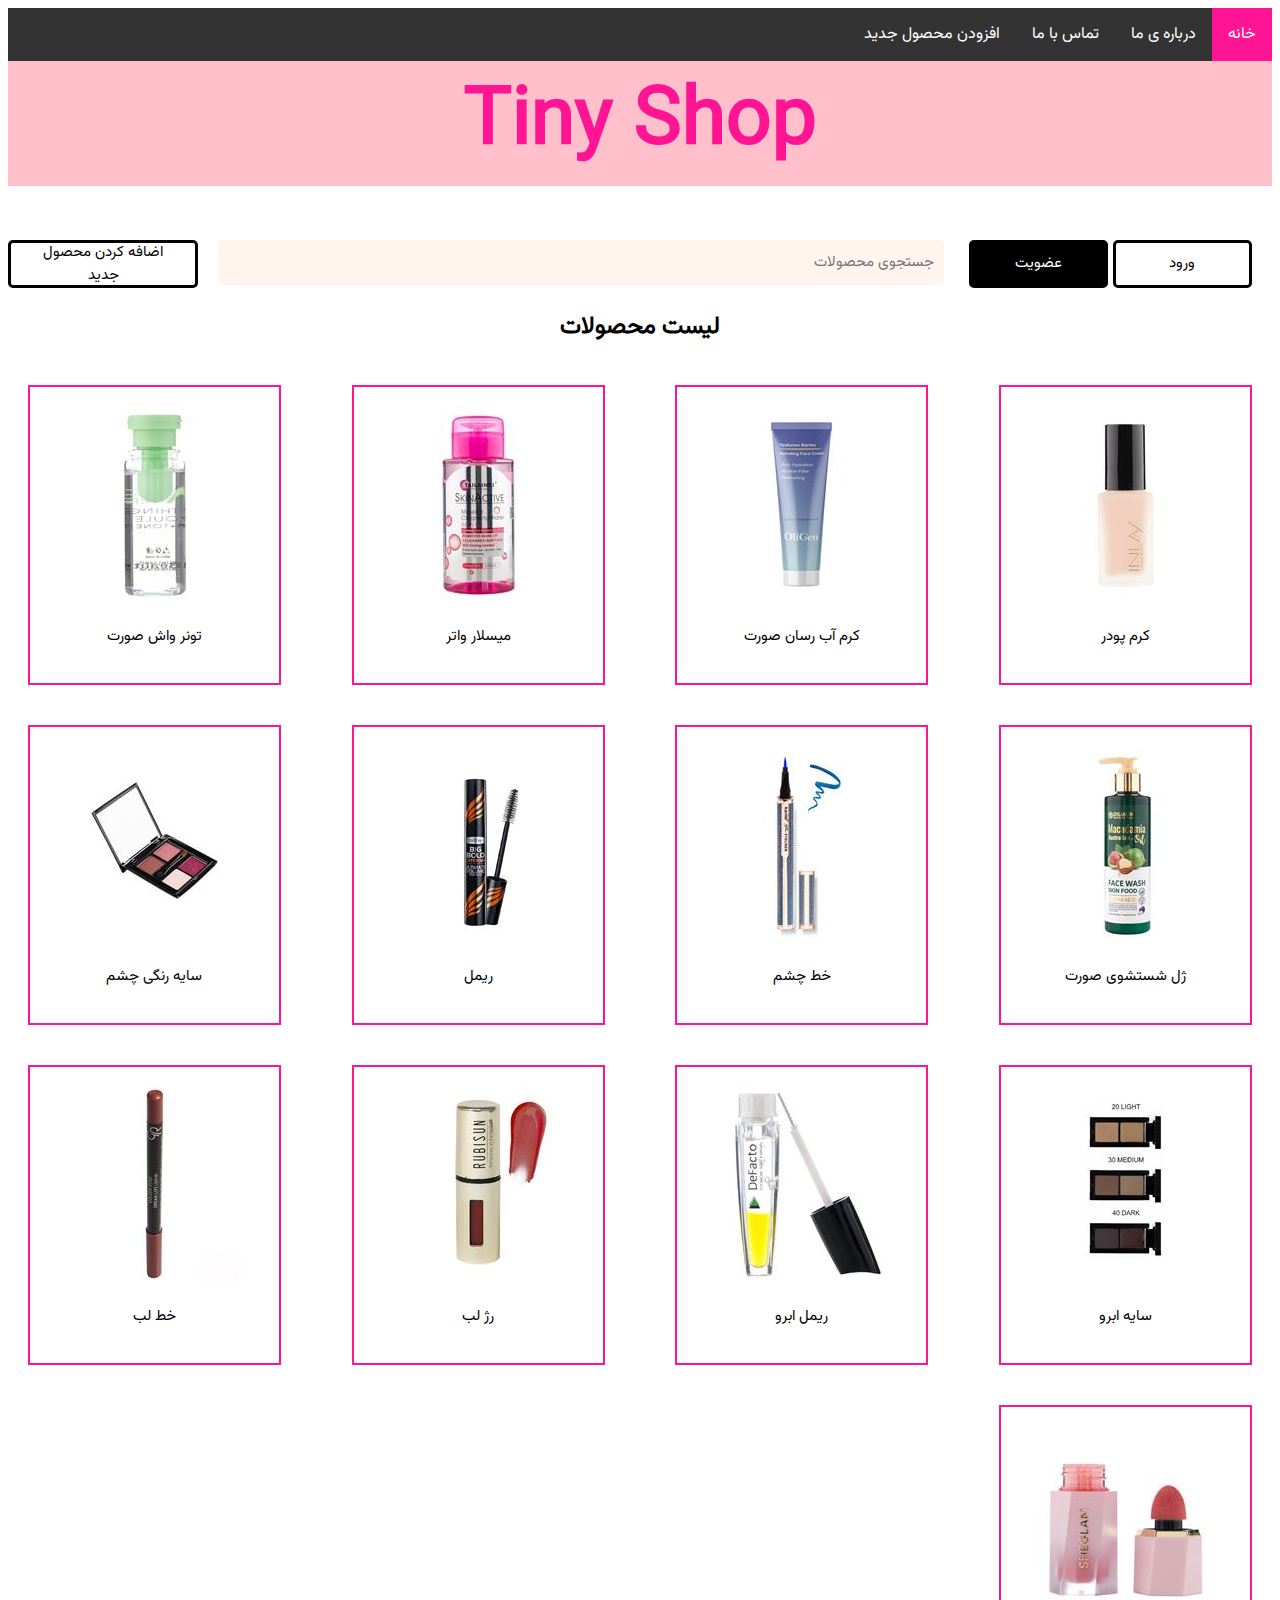
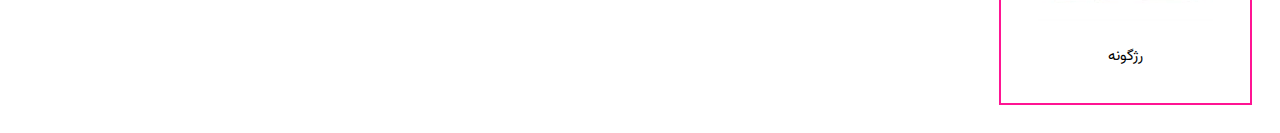
<file: index.html>
<!DOCTYPE html>
<html lang="fa-IR">
  <head>
    <meta charset="UTF-8" />
    <meta name="viewport" content="width=device-width, initial-scale=1.0" />
    <title>Tiny Shop</title>
    <link rel="stylesheet" href="styles/global.css" />
    <link rel="stylesheet" href="styles/home.css" />
  </head>
  <body>
    <header>
      <div class="header-menu">
        <ul>
          <li>
            <a class="active" href="./index.html">خانه</a>
          </li>
          <li>
            <a href="#about">درباره ی ما</a>
          </li>
          <li>
            <a href="#contact">تماس با ما</a>
          </li>
          <li>
            <a href="./new.html">افزودن محصول جدید</a>
          </li>
        </ul>
      </div>
      <div>
        <h1 class="logo">Tiny Shop</h1>
      </div>
      <div class="header">
        <a href="login.html" class="login">ورود</a>
        <a href="signup.html" class="signup">عضویت</a>
        <input type="text" placeholder="جستجوی محصولات" class="search" />
        <a href="new.html" class="newproduct">اضافه کردن محصول جدید</a>
      </div>
    </header>
    <main>
      <div class="container">
        <h2>لیست محصولات</h2>
        <ul class="product-list">
          <li class="product-item">
            <img src="image/powder-cream.jpg" alt="کرم پودر" />
            <p>کرم پودر</p>
          </li>
          <li class="product-item">
            <img src="image/abresan.jpg" alt="کرم آب رسان" />
            <p>کرم آب رسان صورت</p>
          </li>

          <li class="product-item">
            <img src="image/micellar-water.jpg" alt="میسلار واتر" />
            <p>میسلار واتر</p>
          </li>

          <li class="product-item">
            <img src="image/toner.jpg" alt="تونر واش صورت" />
            <p>تونر واش صورت</p>
          </li>
          <li class="product-item">
            <img src="image/face-gel.jpg" alt="ژل شستشوی صورت" />
            <p>ژل شستشوی صورت</p>
          </li>
          <li class="product-item">
            <img src="image/eye-liner.jpg" alt="خط چشم" />
            <p>خط چشم</p>
          </li>
          <li class="product-item">
            <img src="image/rimel.jpg" alt="ریمل" />
            <p>ریمل</p>
          </li>
          <li class="product-item">
            <img src="image/eye-shadow.jpg" alt="سایه چشم رنگی" />
            <p>سایه رنگی چشم</p>
          </li>
          <li class="product-item">
            <img src="image/eyebrow-shadow.jpg" alt="سایه ابرو" />
            <p>سایه ابرو</p>
          </li>
          <li class="product-item">
            <img src="image/eyebrow-rimel.jpg" alt="ریمل ابرو" />
            <p>ریمل ابرو</p>
          </li>
          <li class="product-item">
            <img src="image/lipstick.jpg" alt=" رژ لب" />
            <p>رژ لب</p>
          </li>
          <li class="product-item">
            <img src="image/lipliner.jpg" alt="خط لب" />
            <p>خط لب</p>
          </li>
          <li class="product-item">
            <img src="image/rozhgune.jpg" alt="رژگونه" />
            <p>رژگونه</p>
      </div>
      <div class="container">
        <ul id="product-list" class="product-list"></ul>
      </div>
    </main>
    <script src="home.js" />
  </body>
</html>
</file>
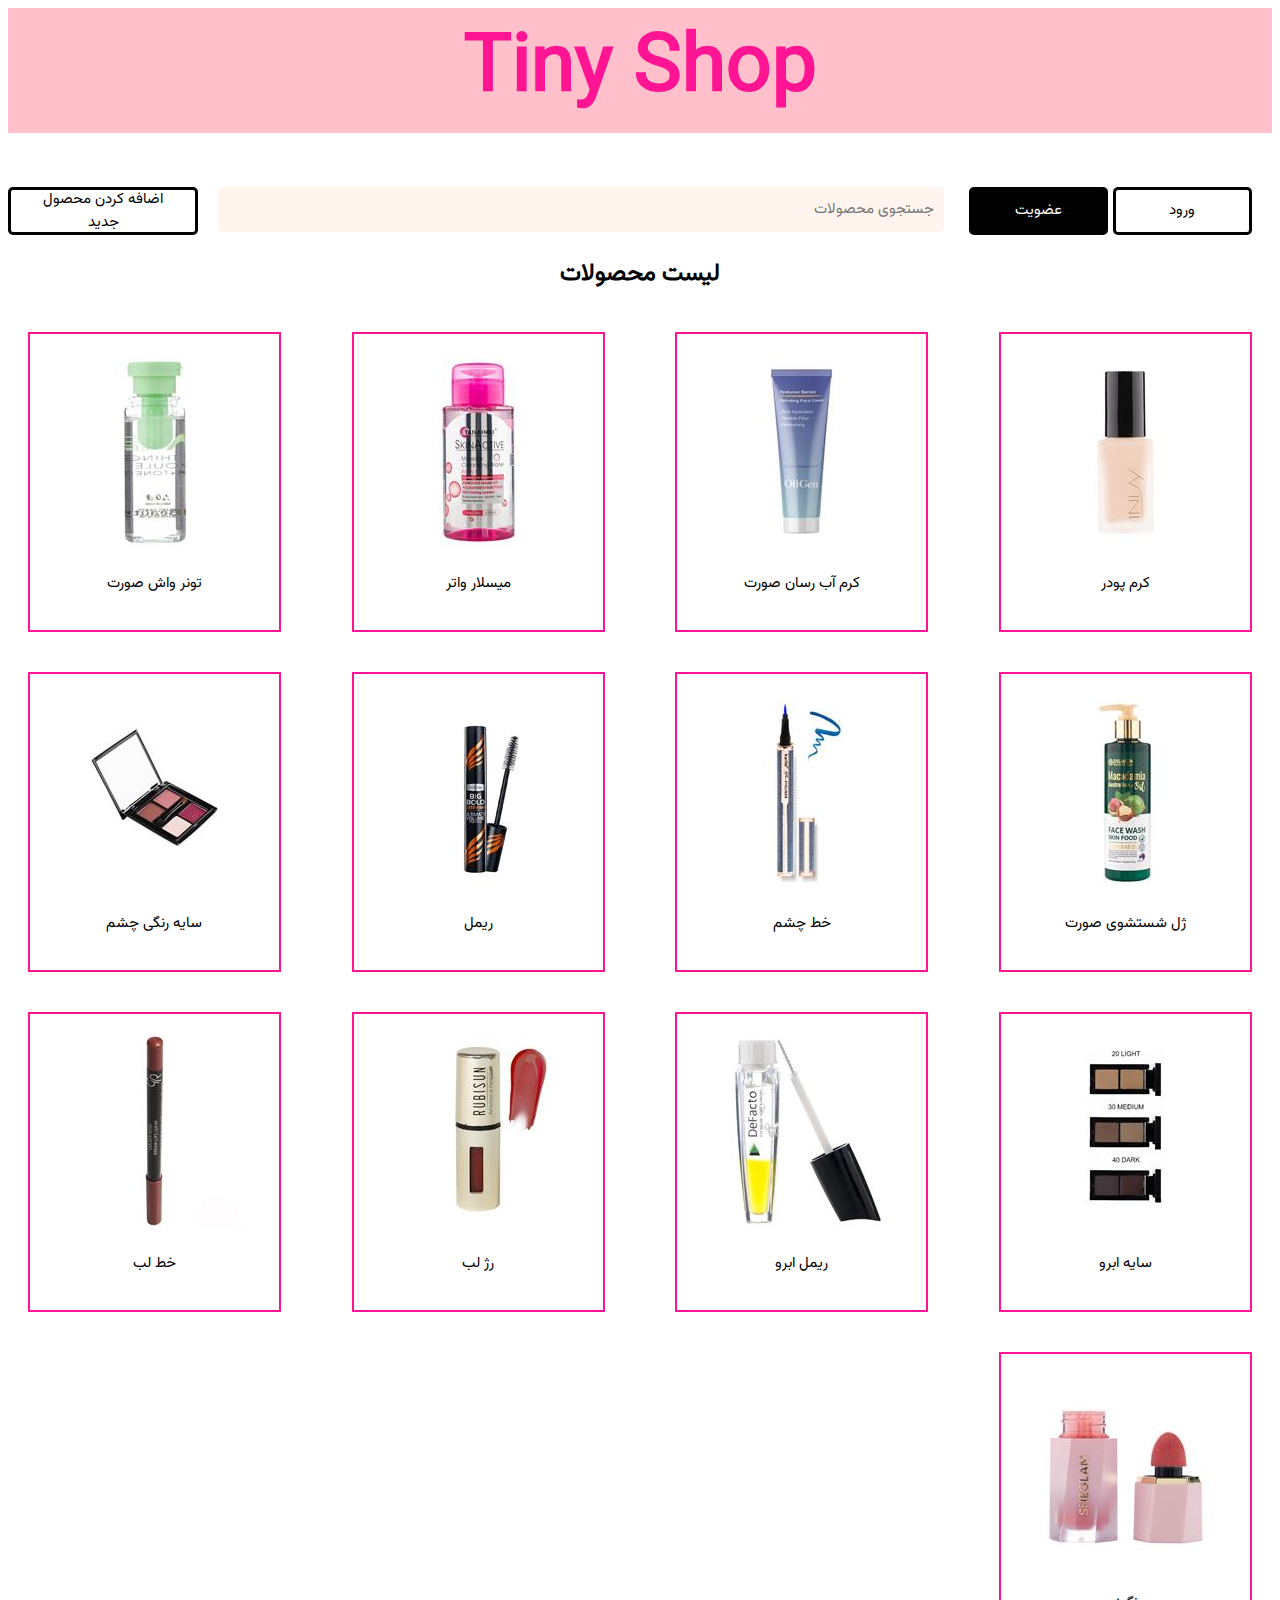
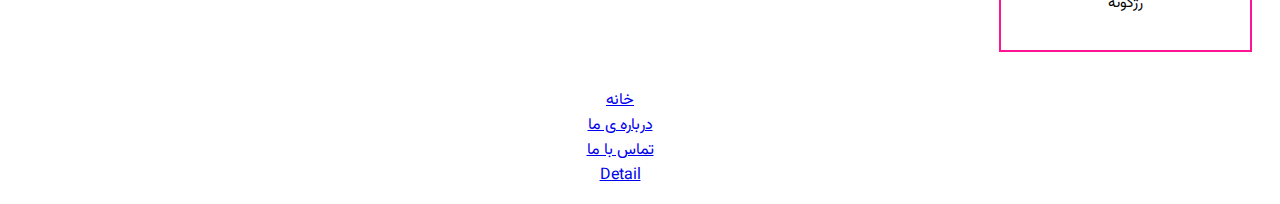
<file: home.html>
<!DOCTYPE html>
<html lang="fa-IR">
  <head>
    <meta charset="UTF-8" />
    <meta name="viewport" content="width=device-width, initial-scale=1.0" />
    <title>Tiny Shop</title>
    <link rel="stylesheet" href="styles/global.css" />
    <link rel="stylesheet" href="styles/home.css" />
  </head>
  <body>
    <header>
      <div>
        <h1 class="logo">Tiny Shop</h1>
      </div>
      <div class="header">
        <a href="login.html" class="login">ورود</a>
        <a href="signup.html" class="signup">عضویت</a>
        <input type="text" placeholder="جستجوی محصولات" class="search" />
        <a href="new.html" class="newproduct">اضافه کردن محصول جدید</a>
      </div>
    </header>
    <main>
      <div class="container">
        <h2>لیست محصولات</h2>
        <ul class="product-list">
          <li class="product-item">
            <img src="image/powder-cream.jpg" alt="کرم پودر" />
            <p>کرم پودر</p>
          </li>
          <li class="product-item">
            <img src="image/abresan.jpg" alt="کرم آب رسان" />
            <p>کرم آب رسان صورت</p>
          </li>

          <li class="product-item">
            <img src="image/micellar-water.jpg" alt="میسلار واتر" />
            <p>میسلار واتر</p>
          </li>

          <li class="product-item">
            <img src="image/toner.jpg" alt="تونر واش صورت" />
            <p>تونر واش صورت</p>
          </li>
          <li class="product-item">
            <img src="image/face-gel.jpg" alt="ژل شستشوی صورت" />
            <p>ژل شستشوی صورت</p>
          </li>
          <li class="product-item">
            <img src="image/eye-liner.jpg" alt="خط چشم" />
            <p>خط چشم</p>
          </li>
          <li class="product-item">
            <img src="image/rimel.jpg" alt="ریمل" />
            <p>ریمل</p>
          </li>
          <li class="product-item">
            <img src="image/eye-shadow.jpg" alt="سایه چشم رنگی" />
            <p>سایه رنگی چشم</p>
          </li>
          <li class="product-item">
            <img src="image/eyebrow-shadow.jpg" alt="سایه ابرو" />
            <p>سایه ابرو</p>
          </li>
          <li class="product-item">
            <img src="image/eyebrow-rimel.jpg" alt="ریمل ابرو" />
            <p>ریمل ابرو</p>
          </li>
          <li class="product-item">
            <img src="image/lipstick.jpg" alt=" رژ لب" />
            <p>رژ لب</p>
          </li>
          <li class="product-item">
            <img src="image/lipliner.jpg" alt="خط لب" />
            <p>خط لب</p>
          </li>
          <li class="product-item">
            <img src="image/rozhgune.jpg" alt="رژگونه" />
            <p>رژگونه</p>
          </li>
          <!-- <li><del>100$</del><ins>90$</ins></li> -->
        </ul>
      </div>
    </main>
    <footer>
      <ul class="footer">
        <li>
          <a href="#home">خانه</a>
        </li>
        <li>
          <a href="#about">درباره ی ما</a>
        </li>
        <li>
          <a href="#contact">تماس با ما</a>
        </li>
        <li>
          <a class="tag" href="#detail">Detail</a>
        </li>
      </ul>
    </footer>
  </body>
</html>
</file>
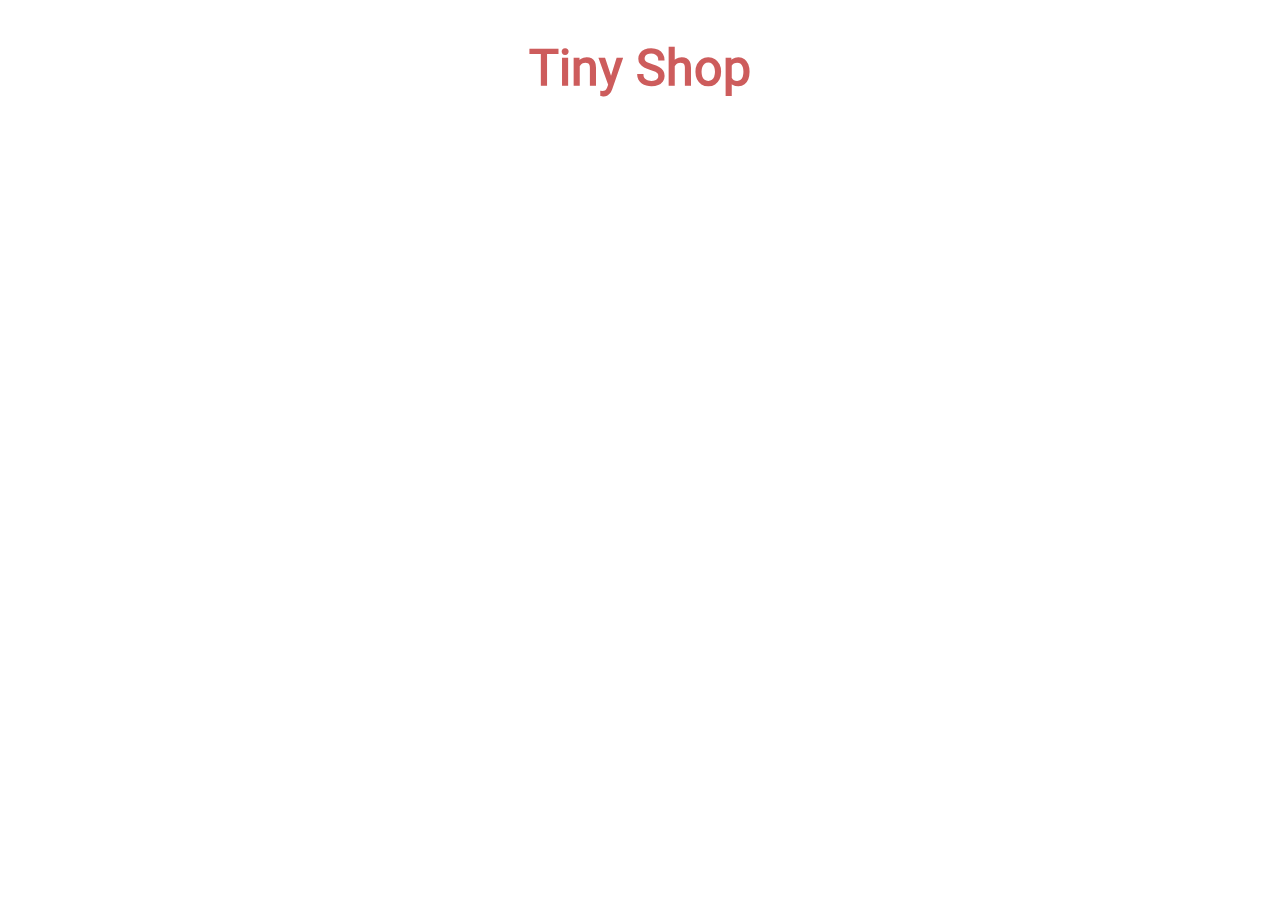
<file: login.html>
<!DOCTYPE html>
<html lang="en">
  <head>
    <meta charset="UTF-8" />
    <meta name="viewport" content="width=device-width, initial-scale=1.0" />
    <title>Log in</title>
    <link rel="stylesheet" href="styles/global.css" />
    <link rel="stylesheet" href="styles/login.css" />
  </head>
  <body>
    <header>
      <h1>Tiny Shop</h1>
    </header>
    <main>
      <div></div>
    </main>
  </body>
</html>
</file>
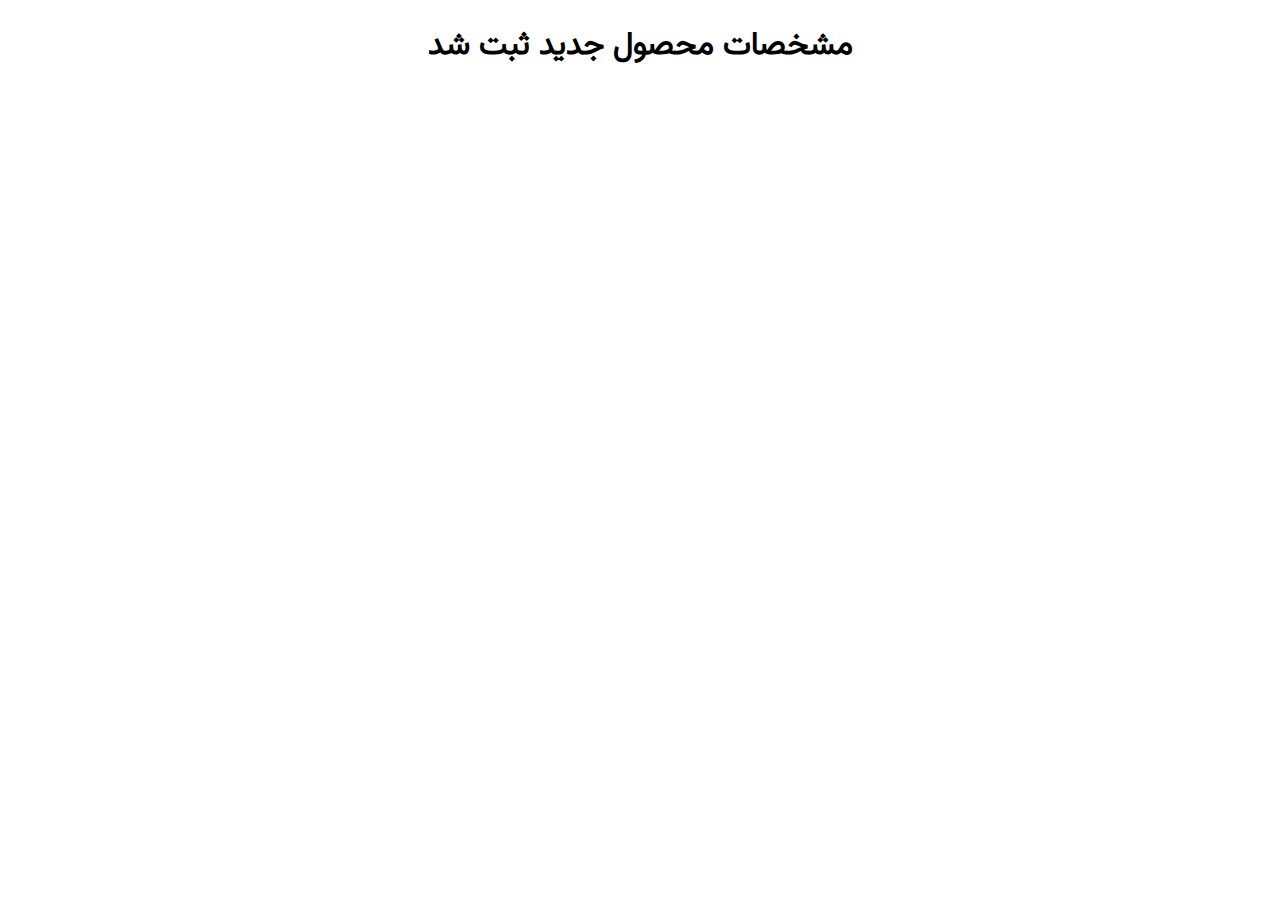
<file: registration.html>
<!DOCTYPE html>
<html lang="en">
  <head>
    <meta charset="UTF-8" />
    <meta name="viewport" content="width=device-width, initial-scale=1.0" />
    <title>Submit New product</title>
    <link rel="stylesheet" href="styles/global.css" />
    <link rel="stylesheet" href="styles/registration.css" />
  </head>
  <body>
    <main>
      <h1>مشخصات محصول جدید ثبت شد</h1>
    </main>
  </body>
</html>
</file>
<file: styles/global.css>
@font-face {
  font-family: vazirr;
  src: url(font/Vazirmatn/Vazirmatn-Regular.ttf);
}

@font-face {
  font-family: vazir;
  src: url(font/Vazirmatn/Vazirmatn-VariableFont_wght.ttf);
}

html {
  box-sizing: border-box;
  font-family: "vazirr";
  direction: rtl;
}

body {
  text-align: center;
}

.logo {
  background-color: #ffc0cb;
  font-size: 80px;
  color: #ff1493;
  margin-top: 0;
}

.header-menu {
  margin-bottom: 0;
}

.header-menu ul {
  list-style-type: none;
  margin: 0;
  padding: 0;
  overflow: hidden;
  background-color: #333;
  display: flex;
}

.header-menu ul li a {
  display: block;
  color: white;
  text-align: center;
  padding: 14px 16px;
  text-decoration: none;
}

.header-menu ul li a:hover:not(.active) {
  background-color: #111;
}

.header-menu .active {
  background-color: #ff1493;
}

.success-toast {
  position: fixed;
  left: 50%;
  transform: translateX(-50%);
  width: 350px;
  box-shadow: 1px 1px 10px #000;
  z-index: 999;
  transition: all 0.2s ease-in-out;
  background-color: #fff;
}

.success-toast-close {
  top: -100%;
}

.success-toast-open {
  top: 20px;
}
</file>
<file: styles/home.css>
body {
  text-align: center;
}

.container {
  /* max-width: 1000px; */
}

.header {
  direction: rtl;
  display: flex;
  cursor: pointer;
}

.login {
  display: flex;
  align-items: center;
  justify-content: center;
  font-size: 15px;
  color: black;
  background-color: white;
  padding: 10px 20px;
  border-radius: 5px;
  border: 3px solid #000;
  width: 100px;
  height: 22px;
  margin-right: 20px;
  text-decoration: none;
}


.signup {
  display: flex;
  align-items: center;
  justify-content: center;
  font-size: 15px;
  color: white;
  background-color: black;
  padding: 10px 20px;
  border-radius: 5px;
  border: 3px solid #000;
  width: 100px;
  height: 22px;
  margin-right: 5px;
  text-decoration: none;
  margin-left: 5px;
}

.search {
  margin-right: 20px;
  padding: 10px;
  width: 60%;
  height: 25px;
  font-family: "vazirr";
  font-size: 15px;
  background-color: #fff5ee;
  border-radius: 5px;
  border: none;
}

.product-list {
  display: flex;
  justify-content: space-between;
  align-items: center;
  list-style: none;
  padding: 0;
  margin: 0;
  flex-wrap: wrap;
  width: 100%;
  cursor: pointer;
}

.product-item {
  margin: 20px;
  border: 2px solid #ff1493;
  text-align: center;
  box-sizing: border-box;
  justify-content: center;
  width: 20%;
  padding: 20px;
  min-width: 212px;
}

.product-item img {
  max-width: 100%;
  height: auto;
}

.product-item p {
  font-size: 15px;
  font
}

.footer {
  list-style: none;
}

.newproduct {
  display: flex;
  align-items: center;
  justify-content: center;
  font-size: 15px;
  color: black;
  background-color: white;
  padding: 10px 20px;
  border-radius: 5px;
  border: 3px solid #000;
  width: fit-content;
  height: 22px;
  margin-right: 20px;
  text-decoration: none;
  cursor: pointer;
}


.flip-2-hor-top-1 {
	-webkit-animation: flip-2-hor-top-1 0.5s cubic-bezier(0.455, 0.030, 0.515, 0.955) both;
	        animation: flip-2-hor-top-1 0.5s cubic-bezier(0.455, 0.030, 0.515, 0.955) both;
}

/* ----------------------------------------------
 * Generated by Animista on 2023-9-30 18:14:58
 * Licensed under FreeBSD License.
 * See http://animista.net/license for more info. 
 * w: http://animista.net, t: @cssanimista
 * ---------------------------------------------- */

/**
 * ----------------------------------------
 * animation flip-2-hor-top-1
 * ----------------------------------------
 */
 @-webkit-keyframes flip-2-hor-top-1 {
  0% {
    -webkit-transform: translateY(0) rotateX(0);
            transform: translateY(0) rotateX(0);
    -webkit-transform-origin: 50% 0%;
            transform-origin: 50% 0%;
  }
  100% {
    -webkit-transform: translateY(-100%) rotateX(-180deg);
            transform: translateY(-100%) rotateX(-180deg);
    -webkit-transform-origin: 50% 100%;
            transform-origin: 50% 100%;
  }
}
@keyframes flip-2-hor-top-1 {
  0% {
    -webkit-transform: translateY(0) rotateX(0);
            transform: translateY(0) rotateX(0);
    -webkit-transform-origin: 50% 0%;
            transform-origin: 50% 0%;
  }
  100% {
    -webkit-transform: translateY(-100%) rotateX(-180deg);
            transform: translateY(-100%) rotateX(-180deg);
    -webkit-transform-origin: 50% 100%;
            transform-origin: 50% 100%;
  }
}
</file>
<file: styles/login.css>
h1 {
  text-align: center;
  font-size: 50px;
  color: #cd5c5c;
}
</file>
<file: styles/registration.css>
h1 {
  text-align: center;
}
</file>
